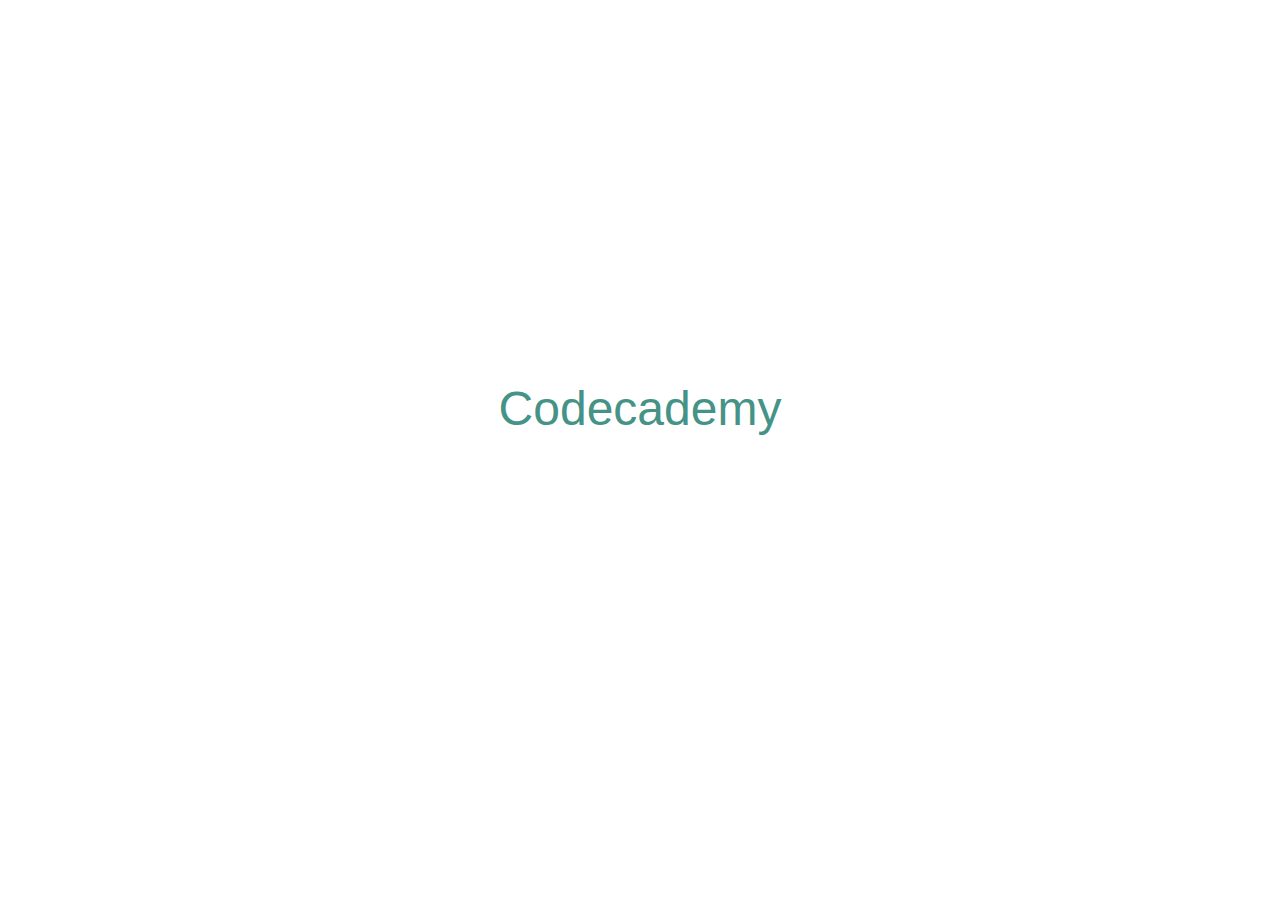
<file: Project2/index.html>
<!DOCTYPE html>
<html> 
  <head>
    <link rel="stylesheet" href="style.css">
    <script src="./script.js"></script>

  </head>

  <body onclick="newStyle();">
    
      <p class="centered" id="logo">Codecademy</p>

	</body>

</html>
</file>
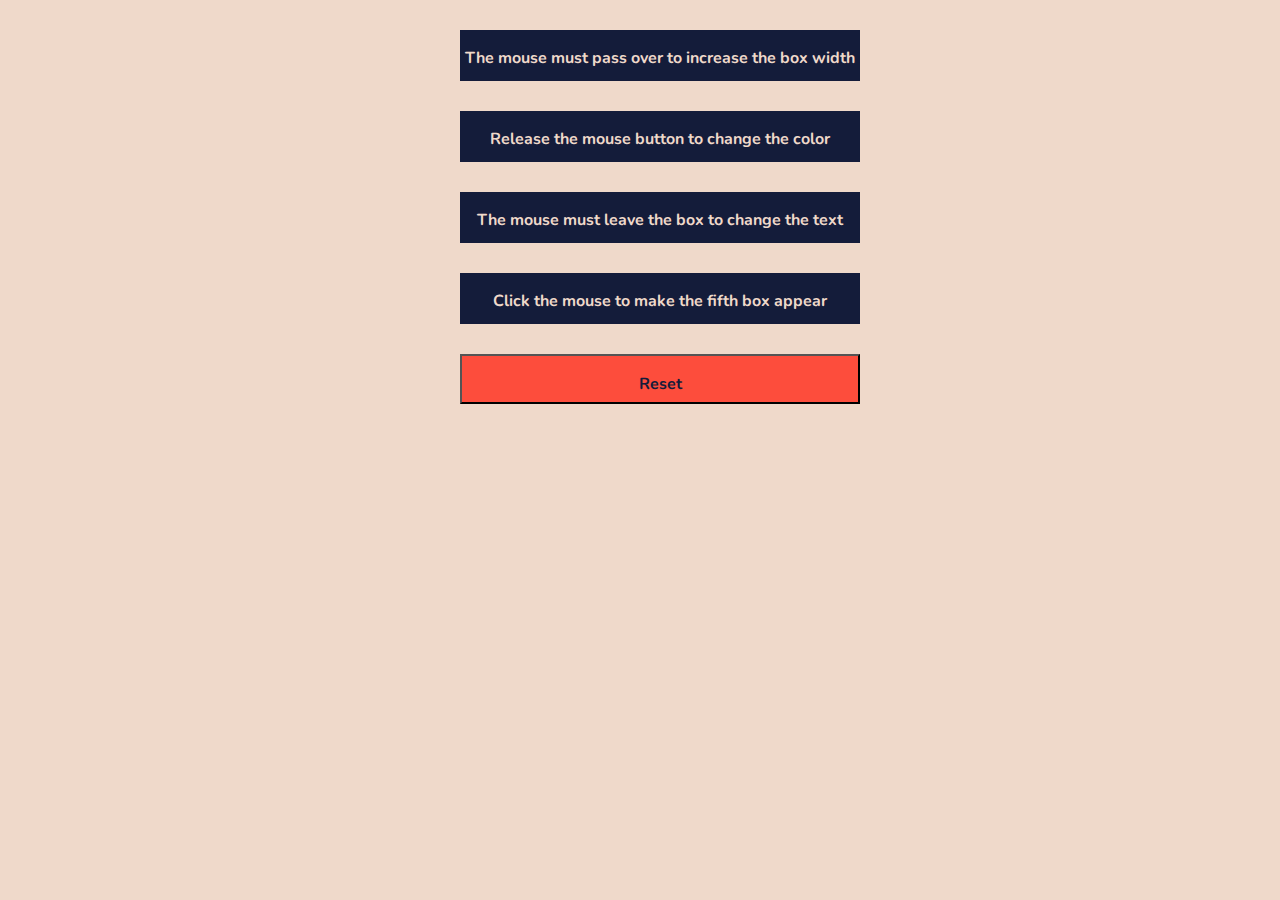
<file: Project4/index.html>
<!DOCTYPE html>
<html lang="en" >
<head>
  <meta charset="UTF-8">
  <link rel="stylesheet" href="style.css">
  <link href="https://fonts.googleapis.com/css?family=Nunito" rel="stylesheet">
</head>

<body>
  <section id='container'>
    <ul>
        <li id='list-item-one'>The mouse must pass over to increase the box width</li>
        <li id='list-item-two'>Release the mouse button to change the color</li>
        <li id='list-item-three'>The mouse must leave the box to change the text</li>
        <li id='list-item-four'>Click the mouse to make the fifth box appear</li>
        <li id='list-item-five'>You found me!</li>
        <button id='reset-button'>Reset</button>
    </ul>
  </section>
  
  <script  src="main.js"></script>
</body>
</html>
</file>
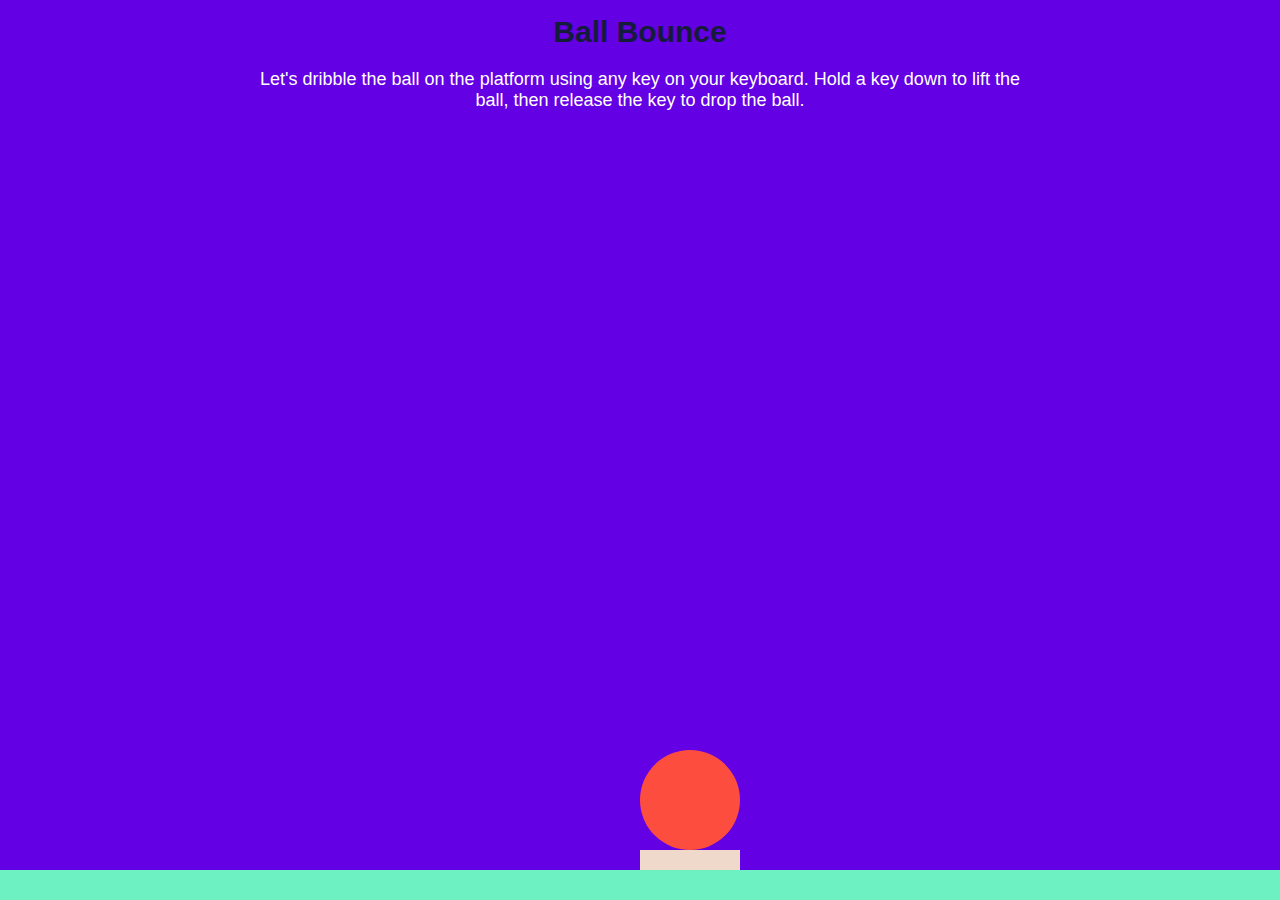
<file: Project5/index.html>
<!DOCTYPE html>
<html lang="en" >

<head>
  <meta charset="UTF-8">
  <link rel="stylesheet" href="style.css">
</head>

<body>
  <div id='container'>
    <h1>Ball Bounce</h1>
    <p>Let's dribble the ball on the platform using any key on your keyboard. Hold a key down to lift the ball, then release the key to drop the ball.</p>
    <!--<button id='button'>Reset</button>-->
    <div id='float-circle'></div> 
    <div id='platform'></div>
    <div id='floor'></div>
  </div>
  
  <script  src="main.js"></script>

</body>
</html>
</file>
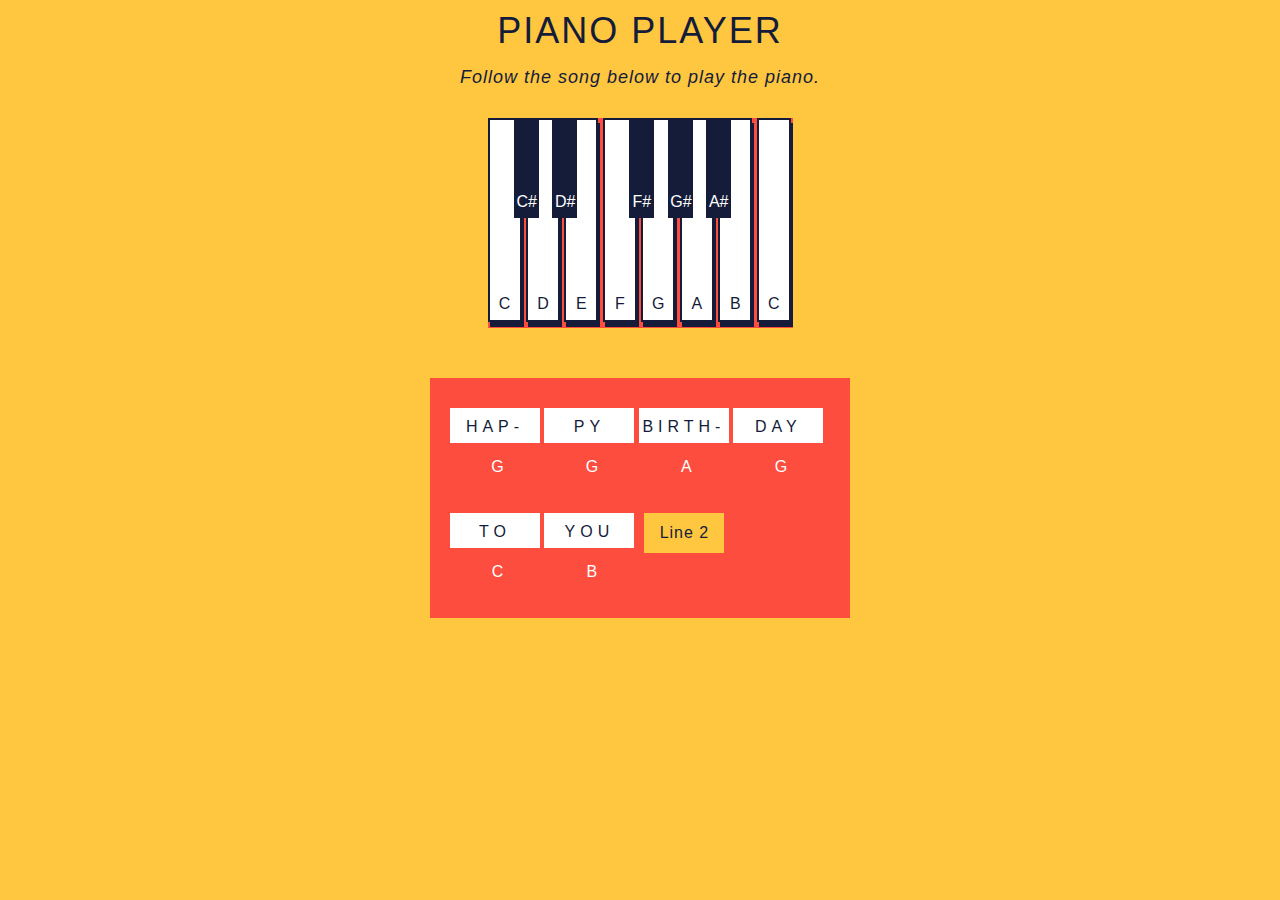
<file: Project6/index.html>
<!DOCTYPE html>
<html lang="en" >

<head>
  <meta charset="UTF-8">
  <link rel="stylesheet" href="style.css">
</head>

<body>
  <p class='title'>Piano Player</p>
  <p id='demo'>Follow the song below to play  the piano.</p>
  <section class="piano">
    <section id='c-key' class="key">
      <section class='keynote'>C</section>
    </section>
    <section id='c-sharp-key' class="black-key">
      <section class='black-keynote'>C#</section>
    </section>
    <section id='d-key' class="key">
      <section class='keynote'>D</section>
    </section>
    <section id='d-sharp-key' class="black-key">
      <section class='black-keynote'>D#</section>
    </section>
    <section id='e-key' class="key">
      <section class='keynote'>E</section>
    </section>
    <section id='f-key' class="key">
      <section class='keynote'>F</section>
    </section>
    <section id='f-sharp-key' class="black-key">
      <section class='black-keynote'>F#</section>
    </section>
    <section id='g-key' class="key">
      <section class='keynote'>G</section>
    </section>
    <section id='g-sharp-key' class="black-key">
      <section class='black-keynote'>G#</section>
    </section>
    <section id='a-key' class="key">
      <section class='keynote'>A</section>
    </section>
    <section id='a-sharp-key' class="black-key">
      <section class='black-keynote'>A#</section>
    </section>
    <section id='b-key' class="key">
      <section class='keynote'>B</section>
    </section>
    <section id='high-c-key' class="key">
      <div class='keynote'>C</div>
    </section>
  </section>

  <section id='lyrics'>
    <section id='column-one'>
      <section id="word-one">HAP-</section>
      <section id="letter-note-one">G</section>
    </section>
    <section id='column-two'>
      <section id="word-two">PY</section>
      <section id="letter-note-two">G</section>
    </section>
    <section id='column-three'>
      <section id="word-three">BIRTH-</section>
      <section id="letter-note-three">A</section>
    </section>
    <section id='column-four'>
      <section id="word-four">DAY</section>
      <section id="letter-note-four">G</section>
    </section>
    <section id='column-five'>
      <section id="word-five">TO</section>
      <section id="letter-note-five">C</section>
    </section>
    <section id='column-six'>
      <section id="word-six">YOU</section>
      <section id="letter-note-six">B</section>
    </section>
    <section id='column-optional' class='column-optional'>
      <section id="word-optional">END</section>
      <section id="letter-note-optional">A</section>
    </section>

    <button id="first-next-line">Line 2</button>
    <button id="second-next-line">Line 3</button>
    <button id="third-next-line">Line 4</button>
    <button id="fourth-next-line">Reset</button>
  </section>

  <script  src="main.js"></script>

</body>
</html>
</file>
<file: Project2/style.css>
body {
  background-color: white;
  font-family: "Raleway", sans-serif;
  user-select: none;
}

img {
  display: block;
  margin-left: auto;
  margin-right: auto;
  width: 700px;
}

.container {
  position: relative;
  text-align: center;
  color: white;
}

.centered {
  position: absolute;
  top: 40%;
  left: 50%;
  transform: translate(-50%, -50%);
  font-size: 3em;
  color: #459287;
}

button {
  height: 40px;
  width: 160px;
  font-size: 18px;
  color: white;
  background-color: #2c5e62;
  border-radius: 8px;
}

p {
  text-align: center;
}
</file>
<file: Project4/style.css>
body {
  margin: 0;
  padding: 0;
  background: green;
  font-family: "Nunito";
}
#container {
  background: #efd9ca;
  width: 100%;
  height: 100vh;
  margin: 0;
  float: left;
}
li,
#list-item-one,
#list-item-two,
#list-item-three,
#list-item-four,
#list-item-five {
  width: 400px;
  height: 17px;
  list-style: none;
  background-color: #141c3a;
  margin: 0 auto;
  margin-top: 30px;
  margin-bottom: 30px;
  text-align: center;
  font-size: 16px;
  padding: 17px 0px;
  color: #efd9ca;
  font-weight: bold;
  cursor: pointer;
  font-family: "Nunito";
}
#list-item-five {
  display: none;
}
#reset-button {
  width: 400px;
  height: 50px;
  background: #fd4d3c;
  margin: 0 auto;
  margin-top: 30px;
  text-align: center;
  font-size: 16px;
  padding: 17px 0px;
  color: #141c3a;
  font-weight: bold;
  display: block;
  cursor: pointer;
  font-family: "Nunito";
}
</file>
<file: Project5/style.css>
body {
  padding: 0;
  margin: 0;
  font-family: sans-serif;
}
#container {
  background: #6400e4;
  width: 100vw;
  height: 100vh;
  margin: 0;
  float: left;
}
h1 {
  font-size: 30px;
  width: 50%;
  text-align: center;
  margin: 0 auto;
  margin-bottom: 20px;
  margin-top: 15px;
  color: #141c3a;
}
p {
  font-size: 18px;
  width: 60%;
  text-align: center;
  font-weight: 400;
  margin: 0 auto;
  margin-bottom: 40px;
  color: white;
}
button {
  width: 150px;
  height: 40px;
  display: block;
  margin: 0 auto;
  border: none;
  font-size: 18px;
  color: white;
  background: #141c3a;
}
#float-circle {
  width: 100px;
  height: 100px;
  background: #fd4d3f;
  border-radius: 100px;
  bottom: 50px;
  left: 50%;
  position: absolute;
  transition-property: bottom;
  transition-duration: 2s;
}
#floor {
  width: 100%;
  height: 30px;
  background: #6df0c2;
  bottom: 0;
  position: absolute;
}
#platform {
  width: 100px;
  height: 50px;
  background: #efd9ca;
  bottom: 0;
  position: absolute;
  left: 50%;
  right: 50%;
}
</file>
<file: Project6/style.css>
body {
  margin: 0;
  padding: 0;
  font-family: sans-serif;
  background: #ffc63f;
}
.title {
  font-size: 36px;
  margin-top: 10px;
  margin-bottom: 0px;
  padding: 0;
  color: #141c3a;
  text-transform: uppercase;
  letter-spacing: 2px;
  text-align: center;
}
#demo {
  text-align: center;
  font-size: 18px;
  margin-top: 15px;
  color: #141c3a;
  letter-spacing: 1px;
  font-style: italic;
}
.piano {
  width: 305px;
  height: 210px;
  display: block;
  margin: 0 auto;
  background-color: #fd4d3f;
  margin-top: 30px;
}
.key {
  width: 30px;
  height: 200px;
  display: inline-block;
  border: solid #141c3a 2px;
  box-shadow: 2px 5px;
  background-color: white;
  color: #141c3a;
}
.black-key {
  width: 25px;
  height: 100px;
  display: inline-block;
  background-color: #141c3a;
  color: white;
  position: absolute;
  margin-left: -12px;
  padding: 0px;
}
.keynote {
  width: 20px;
  height: 20px;
  text-align: center;
  display: block;
  margin: 0 auto;
  margin-top: 175px;
  color: #141c3a;
}
.black-keynote {
  width: 20px;
  height: 20px;
  text-align: center;
  display: block;
  margin: 0 auto;
  margin-top: 75px;
}
#lyrics {
  width: 400px;
  height: 240px;
  display: block;
  margin: 0 auto;
  padding-left: 20px;
  margin-top: 50px;
  background-color: #fd4d3f;
}
#column-one,
#column-two,
#column-three,
#column-four,
#column-five,
#column-six,
#column-optional {
  width: 90px;
  display: inline-block;
  text-align: center;
  margin-top: 30px;
}
#column-optional {
  display: none;
}
#word-one,
#word-two,
#word-three,
#word-four,
#word-five,
#word-six,
#word-optional {
  background-color: white;
  width: 90px;
  height: 25px;
  padding-top: 10px;
  letter-spacing: 5px;
  color: #141c3a;
}
#letter-note-one,
#letter-note-two,
#letter-note-three,
#letter-note-four,
#letter-note-five,
#letter-note-six,
#letter-note-optional {
  color: white;
  width: 25px;
  height: 25px;
  margin-top: 15px;
  margin-left: 35px;
}
#first-next-line,
#second-next-line,
#third-next-line,
#fourth-next-line {
  width: 80px;
  height: 40px;
  font-size: 16px;
  position: absolute;
  margin-top: 30px;
  margin-left: 10px;
  border: none;
  background-color: #ffc63f;
  color: #141c3a;
  letter-spacing: 1px;
  cursor: pointer;
}
</file>
